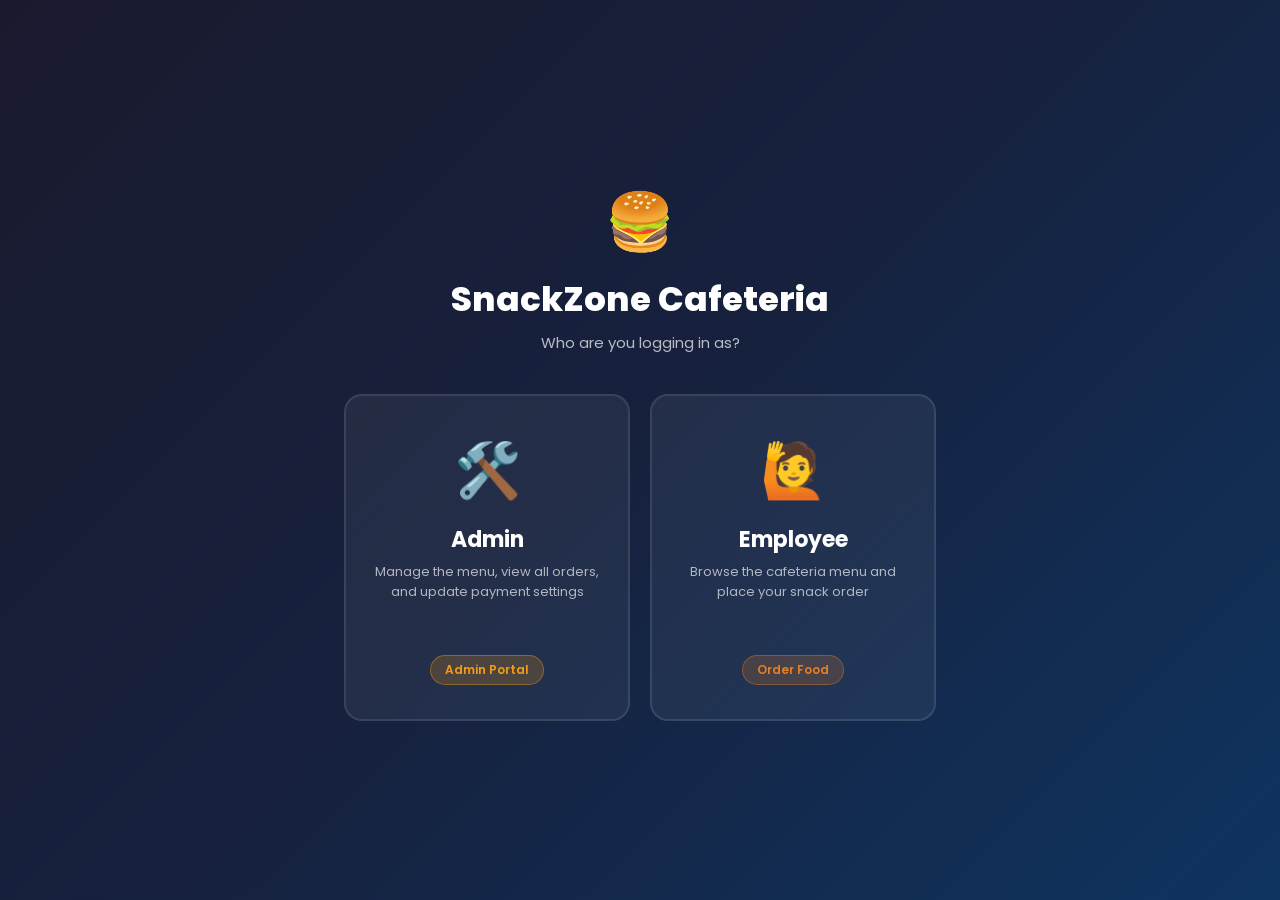
<file: login.html>
<!DOCTYPE html>
<html lang="en">
<head>
    <meta charset="UTF-8">
    <meta name="viewport" content="width=device-width, initial-scale=1.0, viewport-fit=cover">
    <meta name="mobile-web-app-capable" content="yes">
    <meta name="apple-mobile-web-app-capable" content="yes">
    <meta name="theme-color" content="#e67e22">
    <title>Login - SnackZone Cafeteria</title>
    <link href="https://fonts.googleapis.com/css2?family=Poppins:wght@400;500;600;700;800&display=swap" rel="stylesheet">
    <style>
        * { margin:0; padding:0; box-sizing:border-box; }
        body {
            font-family: 'Poppins', sans-serif;
            min-height: 100vh;
            background: linear-gradient(135deg, #1a1a2e 0%, #16213e 50%, #0f3460 100%);
            display: flex;
            align-items: center;
            justify-content: center;
            padding: 20px;
        }

        /* ── Role Chooser ── */
        .role-screen {
            text-align: center;
            color: white;
            max-width: 600px;
            width: 100%;
            animation: fadeUp .4s ease;
            padding: 0 4px;
        }
        .role-screen .logo { font-size: 48px; margin-bottom: 10px; }
        .role-screen h1 { font-size: 26px; font-weight: 800; margin-bottom: 6px; }
        .role-screen p  { opacity:.7; font-size:14px; margin-bottom: 32px; }
        .role-cards { display:grid; grid-template-columns:1fr 1fr; gap:14px; }

        .role-card {
            background: rgba(255,255,255,0.06);
            border: 2px solid rgba(255,255,255,0.1);
            border-radius: 18px;
            padding: 26px 16px;
            cursor: pointer;
            transition: all .3s ease;
            text-decoration: none;
            color: white;
            display: block;
        }
        .role-card:hover {
            background: rgba(255,255,255,0.12);
            border-color: rgba(255,255,255,0.35);
            transform: translateY(-6px);
            box-shadow: 0 20px 40px rgba(0,0,0,0.3);
        }
        .role-card.admin:hover { border-color: #f39c12; box-shadow: 0 20px 40px rgba(243,156,18,0.25); }
        .role-card.user:hover  { border-color: #e67e22; box-shadow: 0 20px 40px rgba(230,126,34,0.25); }

        .role-icon { font-size: 44px; margin-bottom: 12px; }
        .role-card h2 { font-size: 18px; margin-bottom: 6px; }
        .role-card p  { font-size: 12px; opacity:.65; line-height:1.5; }
        .role-badge {
            display: inline-block;
            margin-top: 14px;
            padding: 5px 14px;
            border-radius: 20px;
            font-size: 12px;
            font-weight: 600;
        }
        .role-card.admin .role-badge { background: rgba(243,156,18,.2); color: #f39c12; border:1px solid rgba(243,156,18,.4); }
        .role-card.user  .role-badge { background: rgba(230,126,34,.2); color: #e67e22; border:1px solid rgba(230,126,34,.4); }

        /* ── Auth Form ── */
        .auth-screen { display:none; width:100%; max-width:460px; animation: fadeUp .35s ease; }
        .auth-screen.active { display:block; }

        .auth-box {
            background: white;
            border-radius: 24px;
            overflow: hidden;
            box-shadow: 0 30px 80px rgba(0,0,0,0.4);
        }
        .auth-box-header {
            padding: 28px 32px 22px;
            display: flex; align-items: center; gap: 14px;
        }
        .auth-box-header.admin { background: linear-gradient(135deg, #1a1a2e, #2d2d5e); }
        .auth-box-header.user  { background: linear-gradient(135deg, #e67e22, #ca6f1e); }
        .auth-box-header .hdr-icon { font-size: 36px; }
        .auth-box-header h2 { color: white; font-size: 22px; }
        .auth-box-header p  { color: rgba(255,255,255,.7); font-size: 13px; margin-top:2px; }

        .auth-body { padding: 28px 32px 32px; }

        .tab-row {
            display: flex; gap: 4px;
            background: #f0f2f5;
            border-radius: 12px;
            padding: 4px;
            margin-bottom: 24px;
        }
        .tab-btn {
            flex:1; padding:9px; border:none; background:transparent;
            border-radius:9px; cursor:pointer; font-family:inherit;
            font-size:14px; font-weight:600; color:#666;
            transition: all .25s ease;
        }
        .tab-btn.active { background:white; color:#1a1a2e; box-shadow:0 2px 8px rgba(0,0,0,.08); }

        .form-panel { display:none; }
        .form-panel.active { display:block; animation: fadeUp .3s ease; }

        .form-group { margin-bottom: 16px; }
        .form-group label { display:block; font-size:13px; font-weight:600; color:#333; margin-bottom:5px; }
        .form-group input {
            width:100%; padding:12px 15px;
            border:2px solid #e8eaed; border-radius:11px;
            font-family:inherit; font-size:14px;
            transition: border-color .25s;
            outline: none;
        }
        .form-group input:focus { border-color: #e67e22; }

        .submit-btn {
            width:100%; padding:13px;
            border:none; border-radius:30px;
            font-family:inherit; font-size:15px; font-weight:700;
            cursor:pointer; transition: all .25s;
            margin-top: 4px;
        }
        .submit-btn.admin-btn { background:linear-gradient(135deg,#1a1a2e,#3a3a6e); color:white; }
        .submit-btn.admin-btn:hover { transform:translateY(-2px); box-shadow:0 8px 20px rgba(26,26,46,.4); }
        .submit-btn.user-btn  { background:linear-gradient(135deg,#e67e22,#ca6f1e); color:white; }
        .submit-btn.user-btn:hover  { transform:translateY(-2px); box-shadow:0 8px 20px rgba(230,126,34,.4); }

        .auth-footer { text-align:center; margin-top:16px; font-size:13px; color:#888; }
        .auth-footer a { font-weight:600; text-decoration:none; }
        .auth-footer a.admin-link { color:#3a3a6e; }
        .auth-footer a.user-link  { color:#e67e22; }

        .alert {
            padding:11px 14px; border-radius:10px;
            margin-bottom:18px; font-size:13px; display:none;
        }
        .alert.show { display:block; }
        .alert.error   { background:#fde8e8; color:#c0392b; border-left:4px solid #c0392b; }
        .alert.success { background:#e8f8ee; color:#1e7e34; border-left:4px solid #27ae60; }

        .back-link {
            display:inline-flex; align-items:center; gap:6px;
            color:rgba(255,255,255,.7); text-decoration:none;
            font-size:14px; margin-bottom:20px;
            transition: color .2s;
        }
        .back-link:hover { color:white; }

        .demo-hint {
            background: rgba(255,255,255,.07);
            border: 1px solid rgba(255,255,255,.12);
            border-radius: 10px;
            padding: 10px 14px;
            margin-top: 16px;
            font-size: 12px;
            color: rgba(255,255,255,.55);
            text-align: center;
        }
        .demo-hint strong { color: rgba(255,255,255,.8); }

        @keyframes fadeUp {
            from { opacity:0; transform:translateY(14px); }
            to   { opacity:1; transform:translateY(0); }
        }
        @media (max-width:520px) {
            .role-cards { grid-template-columns:1fr; }
            .auth-body  { padding:20px 22px 26px; }
            .auth-box-header { padding:22px 20px 18px; }
        }
        @media (min-width: 521px) {
            .role-screen .logo { font-size: 56px; }
            .role-screen h1    { font-size: 34px; }
            .role-screen p     { font-size: 15px; margin-bottom: 40px; }
            .role-card         { padding: 34px 24px; }
            .role-icon         { font-size: 54px; }
            .role-card h2      { font-size: 22px; }
            .role-card p       { font-size: 13px; }
            .role-cards        { gap: 20px; }
            .auth-body         { padding: 32px; }
        }
    </style>
</head>
<body>

    <!-- ── Step 1: Choose Role ── -->
    <div class="role-screen" id="roleScreen">
        <div class="logo">🍔</div>
        <h1>SnackZone Cafeteria</h1>
        <p>Who are you logging in as?</p>

        <div class="role-cards">
            <a class="role-card admin" href="#" onclick="showAuth('admin'); return false;">
                <div class="role-icon">🛠️</div>
                <h2>Admin</h2>
                <p>Manage the menu, view all orders, and update payment settings</p>
                <span class="role-badge">Admin Portal</span>
            </a>
            <a class="role-card user" href="#" onclick="showAuth('user'); return false;">
                <div class="role-icon">🙋</div>
                <h2>Employee</h2>
                <p>Browse the cafeteria menu and place your snack order</p>
                <span class="role-badge">Order Food</span>
            </a>
        </div>
    </div>

    <!-- ── Step 2a: Admin Auth ── -->
    <div class="auth-screen" id="adminScreen">
        <a class="back-link" href="#" onclick="showRole(); return false;">← Back</a>
        <div class="auth-box">
            <div class="auth-box-header admin">
                <div class="hdr-icon">🛠️</div>
                <div>
                    <h2>Admin Login</h2>
                    <p>SnackZone management portal</p>
                </div>
            </div>
            <div class="auth-body">
                <div id="adminAlert" class="alert"></div>
                <form id="adminLoginForm">
                    <div class="form-group">
                        <label>Admin Email</label>
                        <input type="email" name="email" placeholder="admin@snackzone.com" required>
                    </div>
                    <div class="form-group">
                        <label>Password</label>
                        <input type="password" name="password" placeholder="Enter password" required>
                    </div>
                    <button type="submit" class="submit-btn admin-btn">Login as Admin →</button>
                </form>
                <div class="demo-hint">
                    Default: <strong>admin@snackzone.com</strong> / <strong>admin123</strong>
                </div>
            </div>
        </div>
    </div>

    <!-- ── Step 2b: User Auth ── -->
    <div class="auth-screen" id="userScreen">
        <a class="back-link" href="#" onclick="showRole(); return false;">← Back</a>
        <div class="auth-box">
            <div class="auth-box-header user">
                <div class="hdr-icon">🙋</div>
                <div>
                    <h2 id="userFormTitle">Employee Login</h2>
                    <p id="userFormSub">Login to order your snacks</p>
                </div>
            </div>
            <div class="auth-body">
                <div class="tab-row">
                    <button class="tab-btn active" onclick="showUserTab('login')">Login</button>
                    <button class="tab-btn" onclick="showUserTab('signup')">Sign Up</button>
                </div>
                <div id="userAlert" class="alert"></div>

                <!-- User Login -->
                <div class="form-panel active" id="userLoginPanel">
                    <form id="userLoginForm">
                        <div class="form-group">
                            <label>Email</label>
                            <input type="email" name="email" placeholder="you@company.com" required>
                        </div>
                        <div class="form-group">
                            <label>Password</label>
                            <input type="password" name="password" placeholder="Enter password" required>
                        </div>
                        <button type="submit" class="submit-btn user-btn">Login →</button>
                    </form>
                    <p class="auth-footer">New here? <a href="#" class="user-link" onclick="showUserTab('signup');return false;">Create account</a></p>
                </div>

                <!-- User Signup -->
                <div class="form-panel" id="userSignupPanel">
                    <form id="userSignupForm">
                        <div class="form-group">
                            <label>Full Name</label>
                            <input type="text" name="name" placeholder="Your name" required>
                        </div>
                        <div class="form-group">
                            <label>Email</label>
                            <input type="email" name="email" placeholder="you@company.com" required>
                        </div>
                        <div class="form-group">
                            <label>Phone <span style="font-weight:400;color:#aaa;">(optional)</span></label>
                            <input type="tel" name="phone" placeholder="+91 98765 43210">
                        </div>
                        <div class="form-group">
                            <label>Password</label>
                            <input type="password" name="password" placeholder="Min 6 characters" minlength="6" required>
                        </div>
                        <button type="submit" class="submit-btn user-btn">Create Account →</button>
                    </form>
                    <p class="auth-footer">Already registered? <a href="#" class="user-link" onclick="showUserTab('login');return false;">Login</a></p>
                </div>
            </div>
        </div>
    </div>

<script>
    /* ── Screen switching ── */
    function showRole() {
        document.getElementById('roleScreen').style.display  = '';
        document.getElementById('adminScreen').classList.remove('active');
        document.getElementById('userScreen').classList.remove('active');
        clearAlerts();
    }
    function showAuth(role) {
        document.getElementById('roleScreen').style.display = 'none';
        if (role === 'admin') {
            document.getElementById('adminScreen').classList.add('active');
            document.getElementById('userScreen').classList.remove('active');
        } else {
            document.getElementById('userScreen').classList.add('active');
            document.getElementById('adminScreen').classList.remove('active');
        }
    }
    function showUserTab(tab) {
        document.querySelectorAll('.tab-btn').forEach((b,i) => b.classList.toggle('active', (i===0&&tab==='login')||(i===1&&tab==='signup')));
        document.getElementById('userLoginPanel').classList.toggle('active',  tab === 'login');
        document.getElementById('userSignupPanel').classList.toggle('active', tab === 'signup');
        clearAlerts();
        if (tab === 'signup') {
            document.getElementById('userFormTitle').textContent = 'Create Account';
            document.getElementById('userFormSub').textContent  = 'Join SnackZone today';
        } else {
            document.getElementById('userFormTitle').textContent = 'Employee Login';
            document.getElementById('userFormSub').textContent  = 'Login to order your snacks';
        }
    }
    function clearAlerts() {
        document.querySelectorAll('.alert').forEach(a => a.classList.remove('show'));
    }
    function showAlert(id, msg, type='error') {
        const box = document.getElementById(id);
        box.textContent = msg;
        box.className = `alert show ${type}`;
    }
    async function postJSON(url, data) {
        const res = await fetch(url, {
            method: 'POST',
            headers: {'Content-Type':'application/json'},
            body: JSON.stringify(data)
        });
        return res.json();
    }

    /* ── Admin Login ── */
    document.getElementById('adminLoginForm').addEventListener('submit', async (e) => {
        e.preventDefault();
        const fd  = new FormData(e.target);
        const btn = e.target.querySelector('button');
        btn.textContent = 'Logging in...'; btn.disabled = true;
        const r = await postJSON('/api/login', { email: fd.get('email'), password: fd.get('password') });
        btn.textContent = 'Login as Admin →'; btn.disabled = false;
        if (r.success) {
            if (r.role !== 'admin' && !r.redirect?.includes('admin')) {
                showAlert('adminAlert', 'This account does not have admin access.');
                await fetch('/api/logout', {method:'POST'});
                return;
            }
            showAlert('adminAlert', r.message, 'success');
            setTimeout(() => window.location.href = r.redirect, 500);
        } else {
            showAlert('adminAlert', r.message);
        }
    });

    /* ── User Login ── */
    document.getElementById('userLoginForm').addEventListener('submit', async (e) => {
        e.preventDefault();
        const fd  = new FormData(e.target);
        const btn = e.target.querySelector('button');
        btn.textContent = 'Logging in...'; btn.disabled = true;
        const r = await postJSON('/api/login', { email: fd.get('email'), password: fd.get('password') });
        btn.textContent = 'Login →'; btn.disabled = false;
        if (r.success) {
            showAlert('userAlert', r.message, 'success');
            setTimeout(() => window.location.href = r.redirect, 500);
        } else {
            showAlert('userAlert', r.message);
        }
    });

    /* ── User Signup ── */
    document.getElementById('userSignupForm').addEventListener('submit', async (e) => {
        e.preventDefault();
        const fd  = new FormData(e.target);
        const btn = e.target.querySelector('button');
        btn.textContent = 'Creating...'; btn.disabled = true;
        const r = await postJSON('/api/signup', {
            name: fd.get('name'), email: fd.get('email'),
            phone: fd.get('phone'), password: fd.get('password')
        });
        btn.textContent = 'Create Account →'; btn.disabled = false;
        if (r.success) {
            showAlert('userAlert', r.message, 'success');
            setTimeout(() => window.location.href = r.redirect, 500);
        } else {
            showAlert('userAlert', r.message);
        }
    });
</script>
</body>
</html>
</file>
